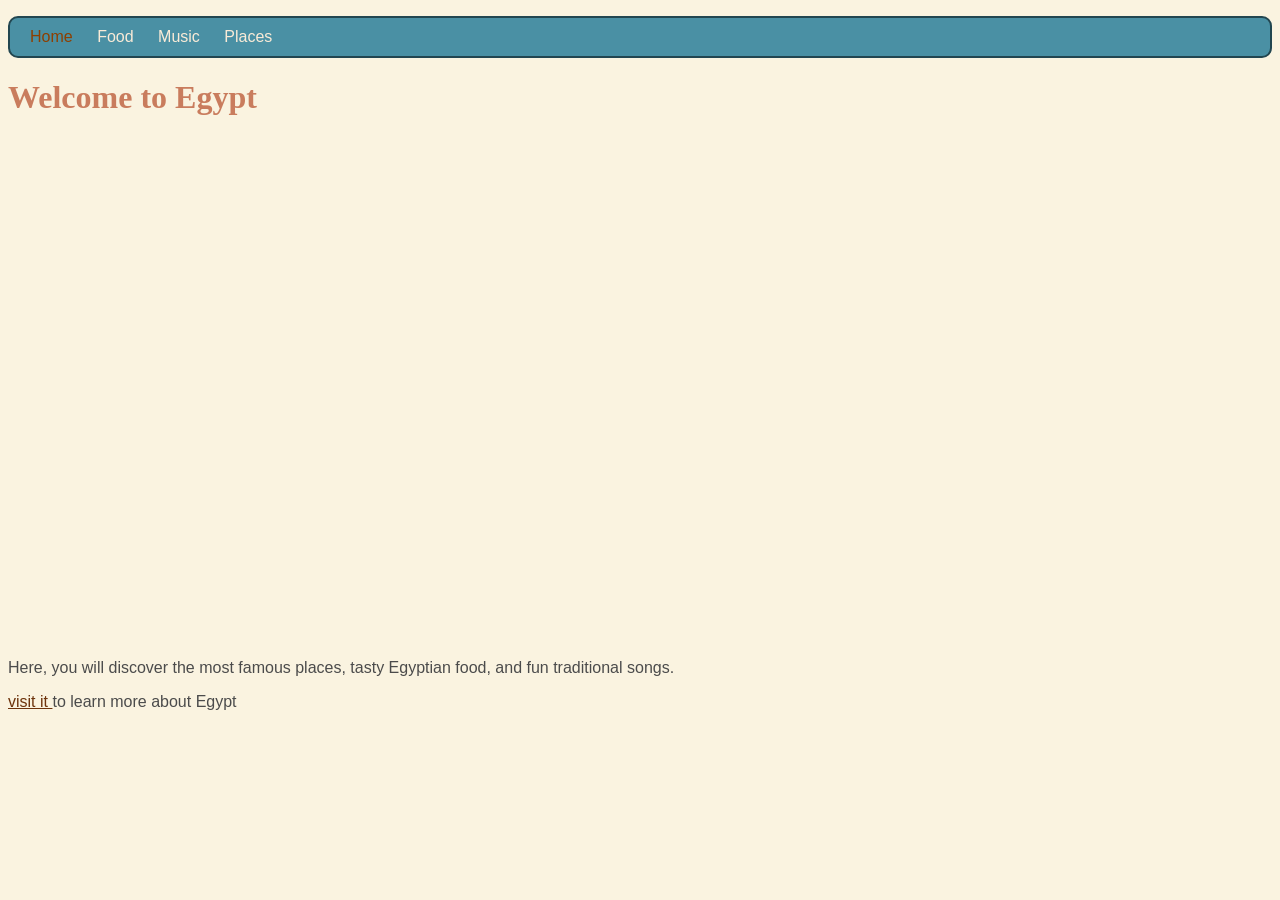
<file: index.html>
<!DOCTYPE html>
<html>
    <head>
        <title>Egypt</title>
        <!--
link rel="stylesheet"   href="https://cdnjs.cloudflare.com/ajax/libs/font-awesome/4.7.0/css/font-awesome.min.css">
        --> 
        <link rel="stylesheet"   href="styles.css">
        <meta name="viewport" content="width=device-width, initial-scale=1">
        
    </head>

    <body>
        <header>
            <nav>
                <ul>
                    <li><i class="fa fa-home"></i> Home</li>
                    <li><a href="food.html">Food</a></li>
                    <li><a href="music.html">Music</a></li>
                    <li><a href="places.html">Places</a></li>
                </ul>
            </nav>
        </header>
        <main>
            <h1>Welcome to Egypt</h1>
            <!-- L5 add video-->
            <div>
                <iframe src="https://www.youtube.com/embed/AEyHBmvgHfs"   frameborder="0" allowfullscreen></iframe>
            </div>
            <p>Here, you will discover the most famous places, tasty Egyptian food, and fun traditional songs.</p>
            <p><a href="https://www.britannica.com/place/Egypt"> visit it  </a>to learn more about Egypt</p>
            
        </main>
    </body>
</html>
</file>
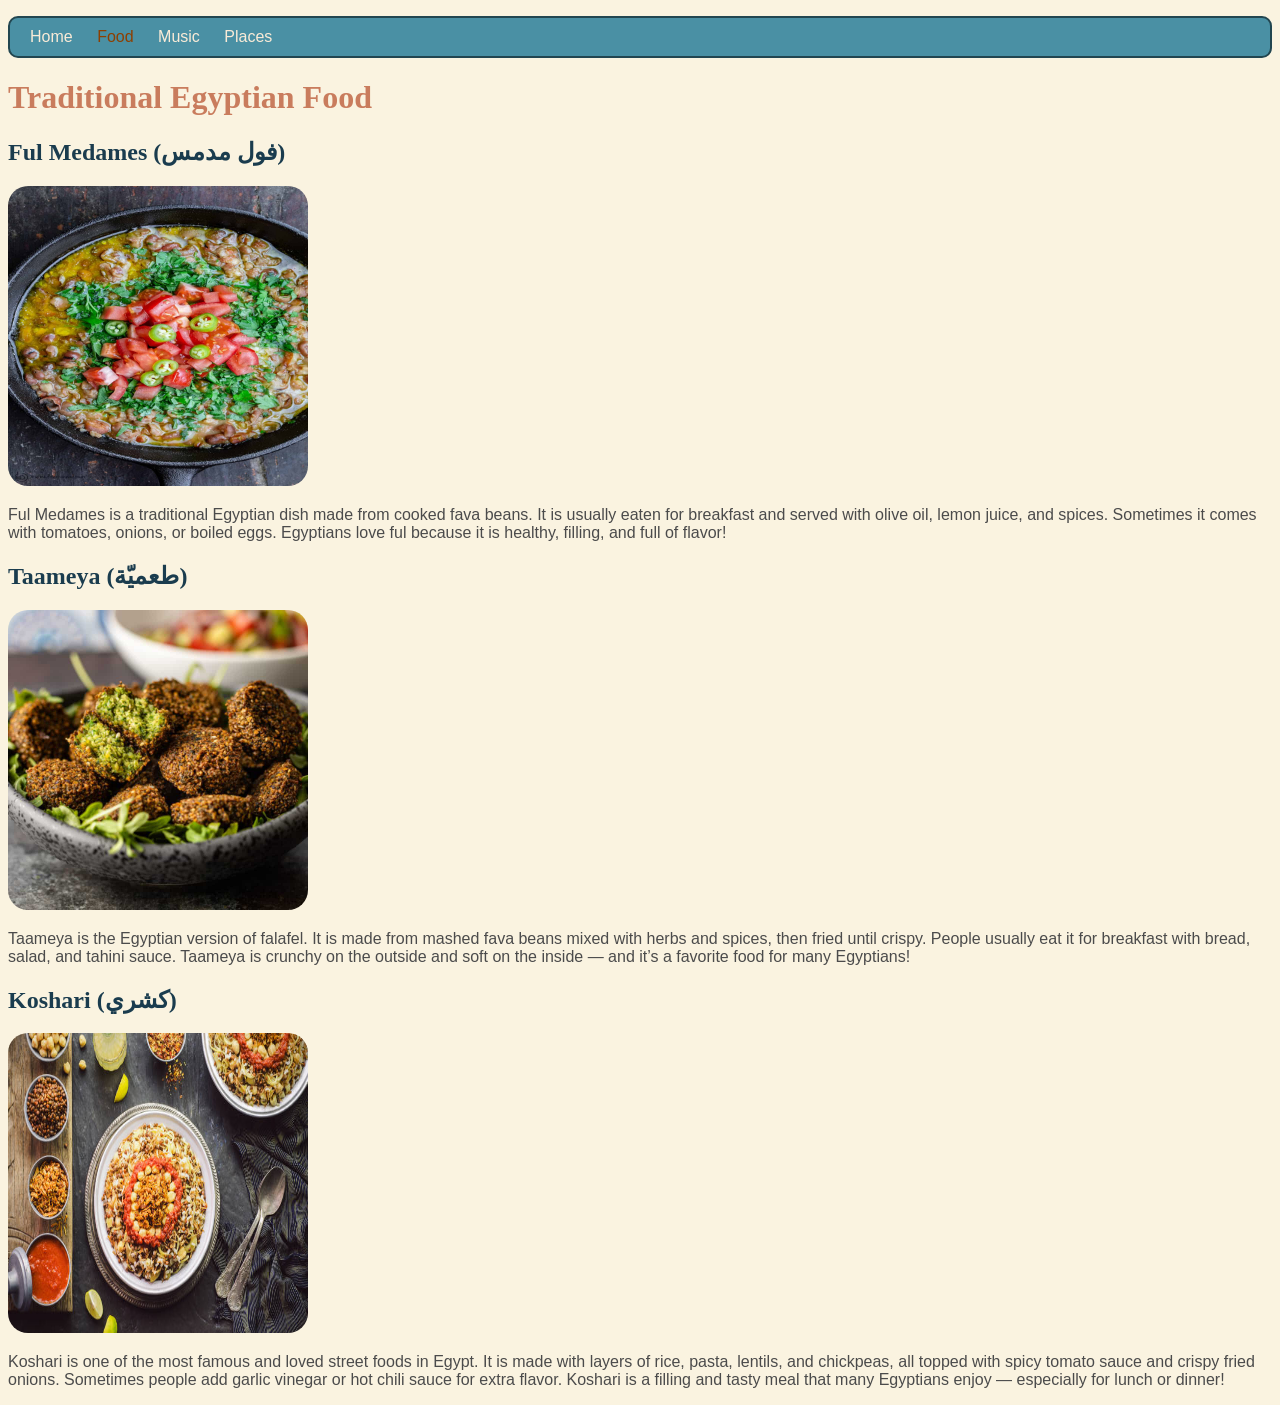
<file: food.html>
<!DOCTYPE html>
<html>
    <head>
        <title>Egypt Food</title>
        <link rel="stylesheet"   href="styles.css">
    </head>

    <body>
        <header>
            <nav>
                <ul>
                    <li><a href="index.html">Home</a></li>
                    <li>Food</li>
                    <li><a href="music.html">Music</a></li>
                    <li><a href="places.html">Places</a></li>
                </ul>
            </nav>
        </header>

        <main>
            <h1>Traditional Egyptian Food</h1>
            <section>
                <h2>Ful Medames (فول مدمس)</h2>
                <img src="FoulMedames.jpg" width="300" height="300">
                <p>
                    Ful Medames is a traditional Egyptian dish made from cooked fava beans. 
It is usually eaten for breakfast and served with olive oil, lemon juice, and spices. 
Sometimes it comes with tomatoes, onions, or boiled eggs. 
Egyptians love ful because it is healthy, filling, and full of flavor!
                </p>
            </section>

            <section>
                <h2>Taameya (طعميّة)</h2>
                <img src="EgyptianFalafel_Taamya.jpg" width="300" height="300">
                <p>
                    Taameya is the Egyptian version of falafel. 
It is made from mashed fava beans mixed with herbs and spices, then fried until crispy. 
People usually eat it for breakfast with bread, salad, and tahini sauce. 
Taameya is crunchy on the outside and soft on the inside — and it’s a favorite food for many Egyptians!
                </p>
            </section>

            <section>
                <h2>Koshari (كشري)</h2>
                <img src="Kosharii_food.jpg" width="300" height="300">
                <p>
                    Koshari is one of the most famous and loved street foods in Egypt. 
It is made with layers of rice, pasta, lentils, and chickpeas, all topped with spicy tomato sauce and crispy fried onions. 
Sometimes people add garlic vinegar or hot chili sauce for extra flavor. 
Koshari is a filling and tasty meal that many Egyptians enjoy — especially for lunch or dinner!
                </p>
            </section>

        </main>

    </body>
</html>
</file>
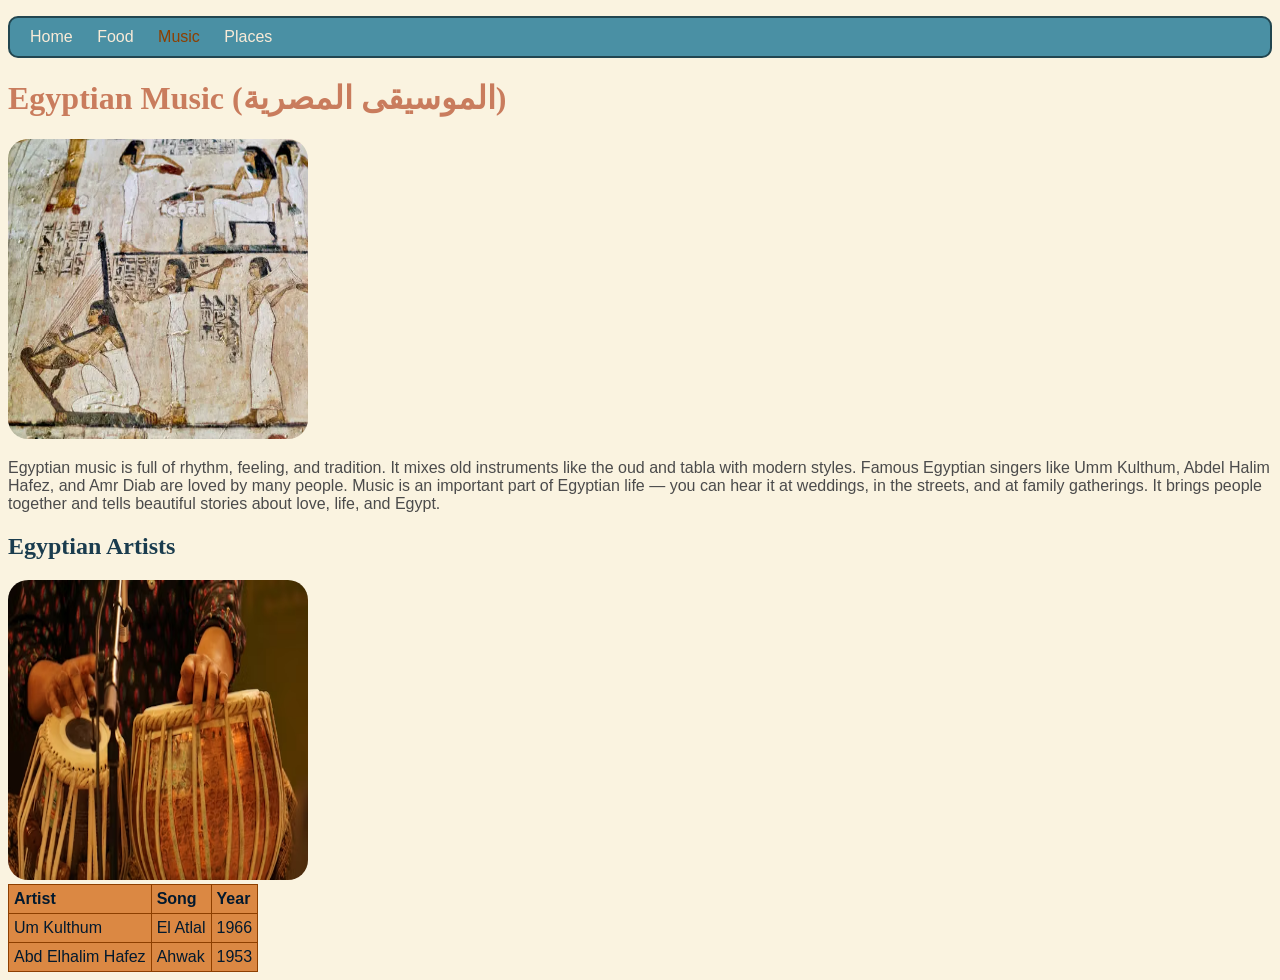
<file: music.html>
<!DOCTYPE html>
<html>
    <head>
        <title>Egypt Music</title>
        <link rel="stylesheet"   href="styles.css">
    </head>

    <body>
        <header>
            <nav>
                <ul>
                    <li><a href="index.html">Home</a></li>
                    <li><a href="food.html">Food</a></li>
                    <li>Music</li>
                    <li><a href="places.html">Places</a></li>
                </ul>
            </nav>
        </header>

        <main>
            <h1>Egyptian Music (الموسيقى المصرية)</h1>
            <img src="music2.webp" width="300" height="300">
            <p>Egyptian music is full of rhythm, feeling, and tradition. 
It mixes old instruments like the oud and tabla with modern styles. 
Famous Egyptian singers like Umm Kulthum, Abdel Halim Hafez, and Amr Diab are loved by many people. 
Music is an important part of Egyptian life — you can hear it at weddings, in the streets, and at family gatherings. 
It brings people together and tells beautiful stories about love, life, and Egypt.
            </p>
            <h2>Egyptian Artists</h2>
            <img src="Music.avif" width="300" height="300">
            <table>
                <tr>
                    <th>Artist</th>
                    <th>Song</th>
                    <th>Year</th>
                </tr>
                <tr>
                    <td>Um Kulthum</td>
                    <td>El Atlal</td>
                    <td>1966</td>
                </tr>
                <tr>
                    <td>Abd Elhalim Hafez</td>
                    <td>Ahwak</td>
                    <td>1953</td>
                </tr>
                
            </table>
        </main>
    </body>
</html>
</file>
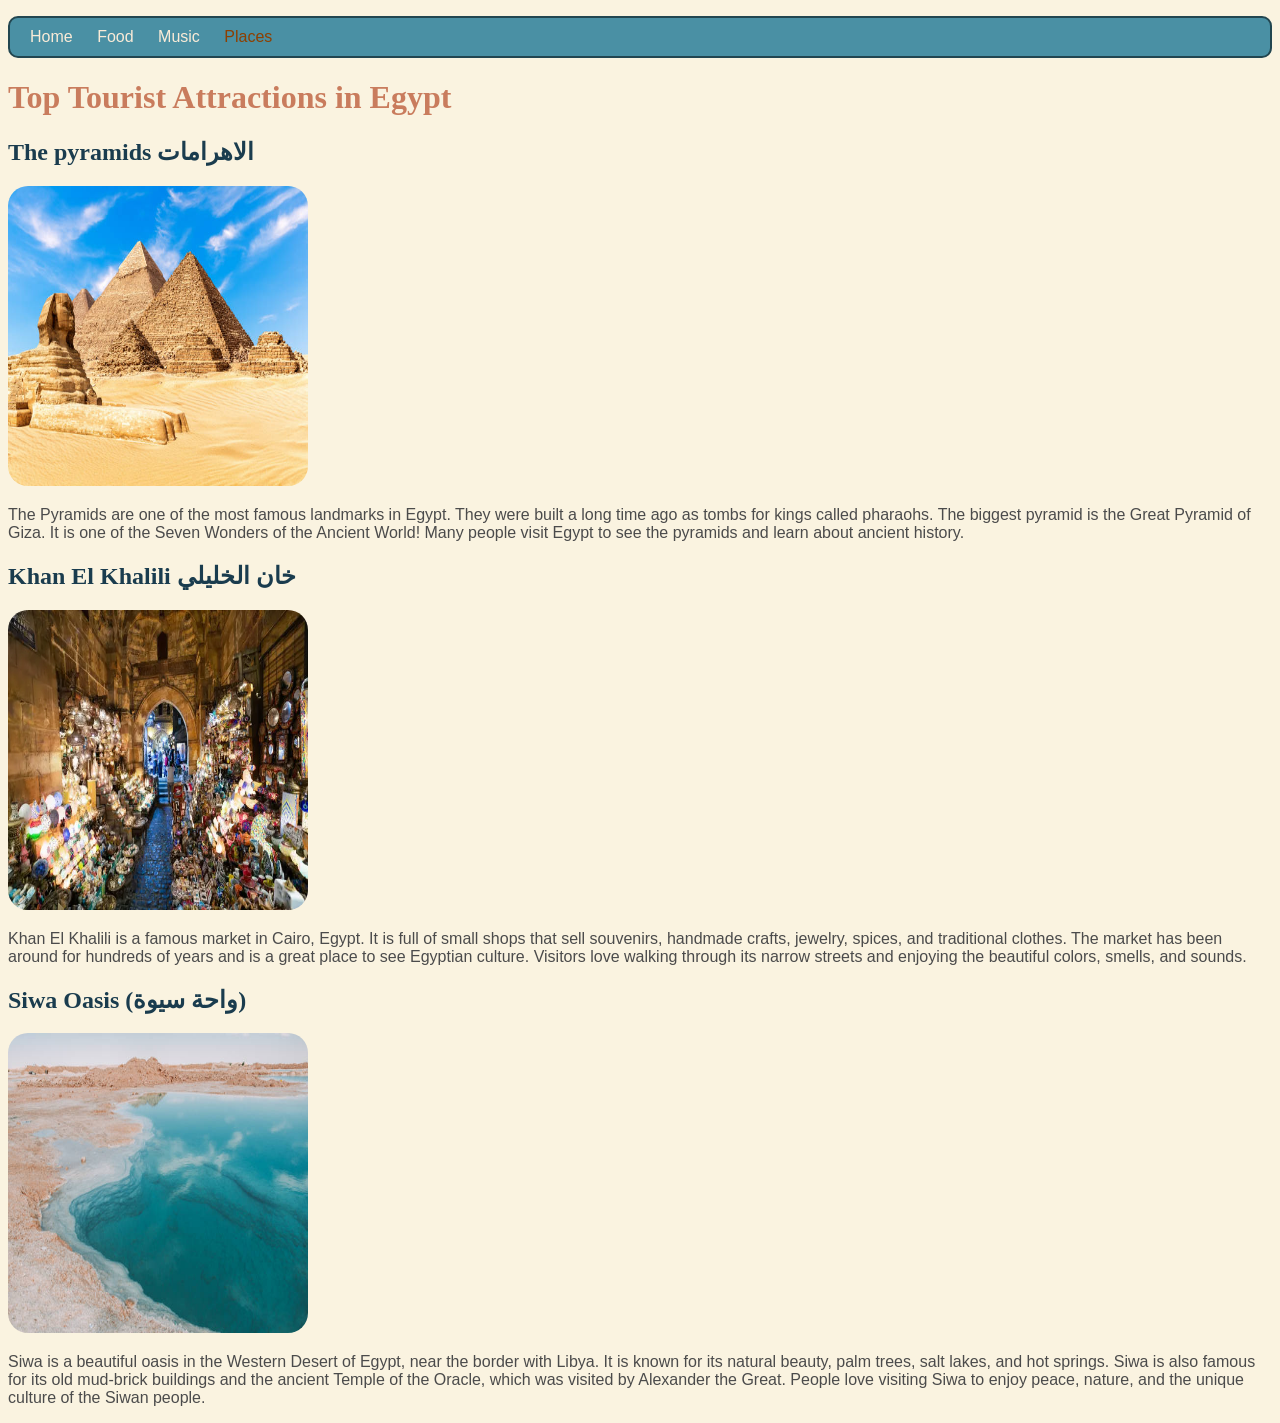
<file: places.html>
<!DOCTYPE html>
<html>
    <head>
        <title>Egypt Places</title>
        <link rel="stylesheet"   href="styles.css">
    </head>

    <body>
        <header>
            <nav>
                <ul>
                    <li><a href="index.html">Home</a></li>
                    <li><a href="food.html">Food</a></li>
                    <li><a href="music.html">Music</a></li>
                    <li>Places</li>
                </ul>
            </nav>
        </header>
        <main>
            <h1>Top Tourist Attractions in Egypt</h1>
            <section>
                <h2>The pyramids الاهرامات</h2>
                <img src="Pyramids.jpg" width="300" height="300">
                <p>
                    The Pyramids are one of the most famous landmarks in Egypt. 
They were built a long time ago as tombs for kings called pharaohs. 
The biggest pyramid is the Great Pyramid of Giza. 
It is one of the Seven Wonders of the Ancient World! 
Many people visit Egypt to see the pyramids and learn about ancient history.
                </p>
            </section>

            <section>
                <h2>Khan El Khalili  خان الخليلي </h2>
                <img src="KhanElKhalili.webp" width="300" height="300">
                <p>
                    Khan El Khalili is a famous market in Cairo, Egypt. 
It is full of small shops that sell souvenirs, handmade crafts, jewelry, spices, and traditional clothes. 
The market has been around for hundreds of years and is a great place to see Egyptian culture. 
Visitors love walking through its narrow streets and enjoying the beautiful colors, smells, and sounds.

                </p>
            </section>


            <section>
                <h2>Siwa Oasis (واحة سيوة)</h2>
                <img src="wahtsiwa.jpg" width="300" height="300">
                <p>
                    Siwa is a beautiful oasis in the Western Desert of Egypt, near the border with Libya.  
It is known for its natural beauty, palm trees, salt lakes, and hot springs.  
Siwa is also famous for its old mud-brick buildings and the ancient Temple of the Oracle, which was visited by Alexander the Great.  
People love visiting Siwa to enjoy peace, nature, and the unique culture of the Siwan people.
                </p>
            </section>

        </main>
    </body>
</html>
</file>
<file: styles.css>
body{
    background-color: #FAF3E0;
    font-family: Arial, Helvetica, sans-serif;
}
h1{
    color: #C97C5D	;
    font-family: 'Times New Roman', Times, serif;
}
h2{
    color: #1A3C4E;
    font-family: 'Times New Roman', Times, serif;
}
p{
    color: #4B4B4B	;
}
a{
    color: #6d330c	;
}

nav ul{
    background-color: #4A90A4	;
    border-width: 2px;
    border-style: solid;
    border-radius: 10px;
    border-color: #224650	;
    padding: 10px;
}
nav ul li {
    list-style-type: none;
    display: inline;
    margin-left: 10px;
    margin-right: 10px;
    color:#8d3f00;
}
nav ul li a{
    text-decoration: none;
    color: antiquewhite;
}

img{
    border-radius: 20px;
}
div{
    position: relative;
    padding-bottom: 40%;
}

table , th , td{
    border: 1px solid #8d3f00;
    border-collapse: collapse;
}
tr{
    background-color: #db8843;;
}

th,td{
    vertical-align: top;
    text-align: left;
    padding: 5px;
    color: rgb(2, 25, 46);
}
iframe{
    position: absolute;
    width: 100%;
    height: 100%;
}


/*--------------------------------challange-----------------------------------*/
nav ul li a:hover{
    background-color: antiquewhite;
    color: #4A90A4	;
}
nav ul li a:active{
    background-color: #4A90A4	;
}
</file>
